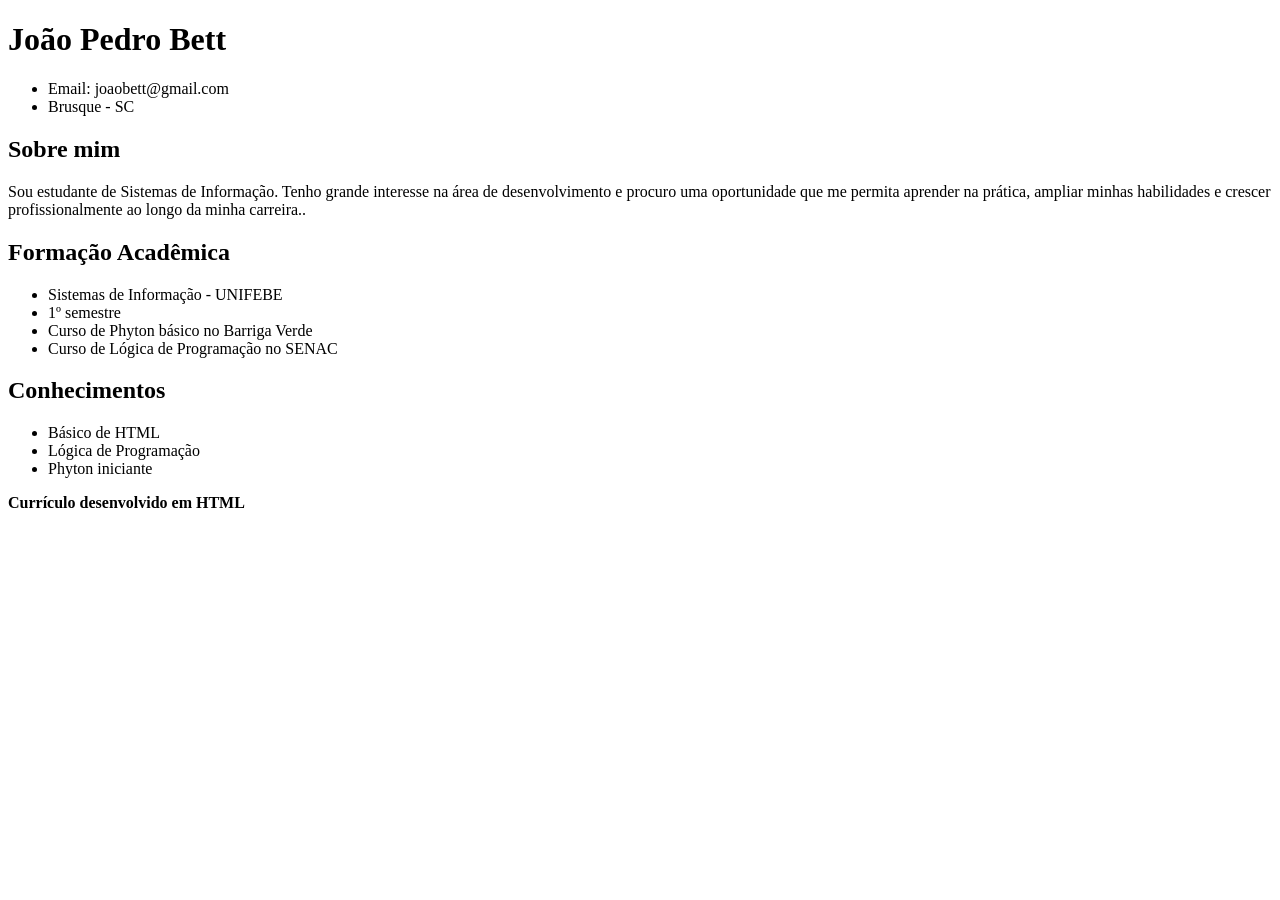
<file: Atividade Currículo1.html>
<!DOCTYPE html>
<html lang="pt-br">

<head>
    <meta charset="UTF-8">
    <meta name="viewport" content="width=device-width, initial-scale=1.0">
    <title>Currículo - João Pedro Bett</title>
</head>

<body>

    <header>
        <h1>João Pedro Bett</h1>

        <ul>
            <li>Email: joaobett@gmail.com</li>
            <li>Brusque - SC</li>
        </ul>
    </header>

    

    <main>

        <section>
            <h2>Sobre mim</h2>
            <p>Sou estudante de Sistemas de Informação. Tenho grande interesse na área de desenvolvimento e procuro uma oportunidade que me permita aprender na prática, ampliar minhas habilidades e crescer profissionalmente ao longo da minha carreira..</p>
        </section>

    

        <section>
            <h2>Formação Acadêmica</h2>
            <ul>
                <li>Sistemas de Informação - UNIFEBE</li>
                <li>1º semestre</li>
                <li>Curso de Phyton básico no Barriga Verde</li>
                <li>Curso de Lógica de Programação no SENAC</li>
            </ul>
        </section>


        <section>
            <h2>Conhecimentos</h2>
            <ul>
                <li>Básico de HTML</li>
                <li>Lógica de Programação</li>
                <li>Phyton iniciante</li>
            </ul>
        </section>

    </main>


    <footer>
        <p><strong>Currículo desenvolvido em HTML</strong></p>
    </footer>

</body>
</html>
</file>
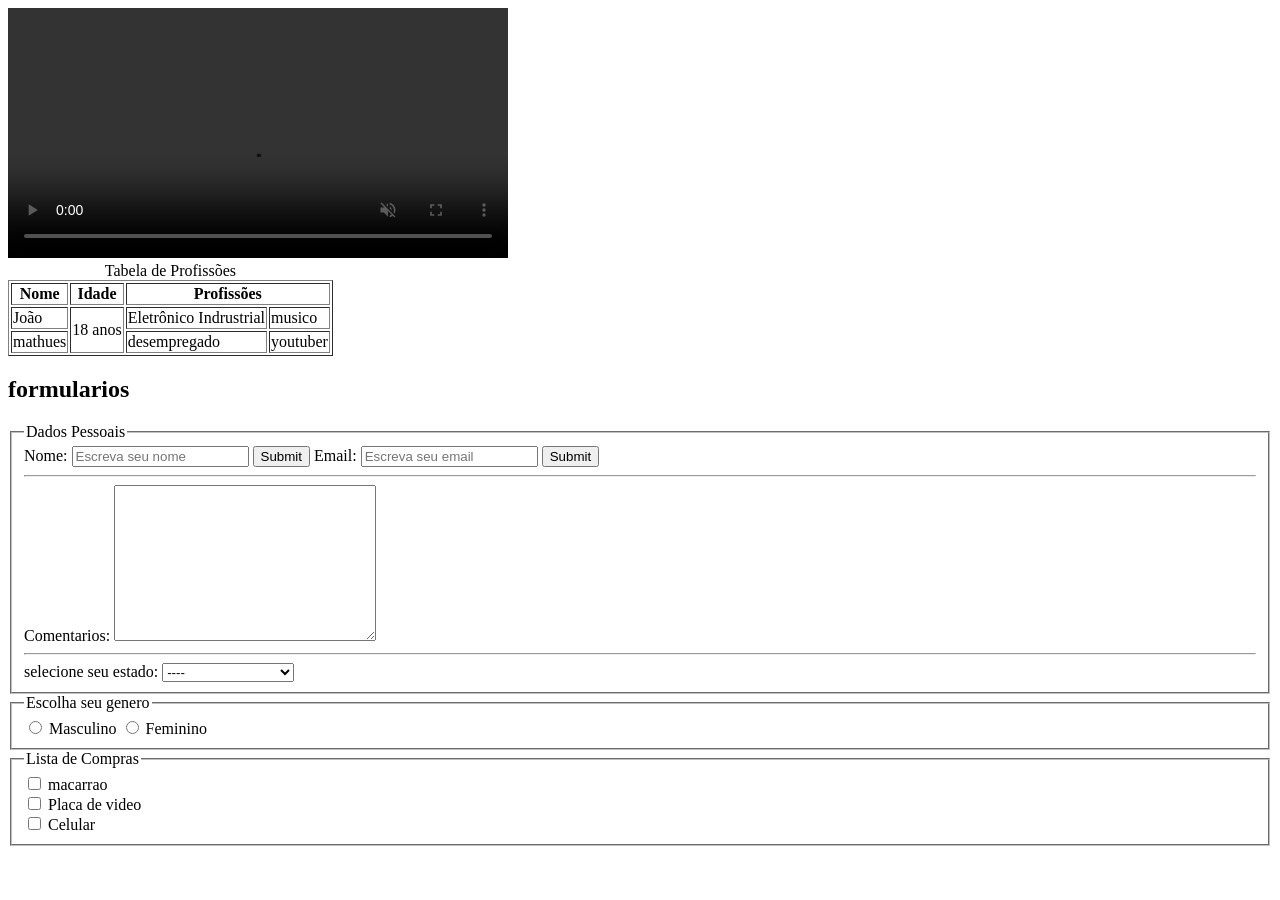
<file: Aula3.html>
<!DOCTYPE html>
<html lang="en">
<head>
    <meta charset="UTF-8">
    <meta http-equiv="X-UA-Compatible" content="IE=edge">
    <meta name="viewport" content="width=device-width, initial-scale=1.0">
    <title>Document</title>
</head>
<body>
    <video width="500" controls autoplay muted src="https://videos.rockstargames.com/v4/to1t28o9/flv/pt-br-1080p.mp4"></video>
    <iframe width="500" height="240" src="https://www.youtube.com/embed/XVLIgkdvWxA?si=cY71i8askhoJKuZW&amp;start=735" title="YouTube video player" frameborder="0" allow="accelerometer; autoplay; clipboard-write; encrypted-media; gyroscope; picture-in-picture; web-share" referrerpolicy="strict-origin-when-cross-origin" allowfullscreen></iframe>

    <table border="1">
        <caption>Tabela de Profissões</caption>
        <thead> 
            <tr>
                <th>Nome</th>
                <th>Idade</th>
                <th colspan="2">Profissões</th>
            </tr>
        </thead>
        <tbody>
            <tr>
                <td>João</td>
                <td rowspan="2">18 anos</td>
                <td>Eletrônico Indrustrial</td>
                <td>musico</td>
            </tr>
            <tr>
                <td>mathues</td>
                <td>desempregado</td>
                <td>youtuber</td>
            </tr>
            
        </tbody>
        
    </table>
    <section>
        <h2>formularios</h2>
        <form action="" method="">
            <fieldset>
                <legend>Dados Pessoais</legend>

                <label for="nome">Nome:</label>
                <input type="text"  name="nome" id="nome" required placeholder="Escreva seu nome">
                <input type="submit">

                <label for="email">Email:</label>
                <input type="text" name="email" id="email" required placeholder="Escreva seu email">
                <input type="submit">

                

                <br>
                <hr>

                <label for="">Comentarios:</label>
                <textarea name="Comentarios" id="Comentarios" cols="30" rows="10"></textarea>
                
                <br>
                <hr>

                <label for="estado">selecione seu estado:</label>
                <select name="estado" id="estado">
                <option value=" "selected disabled>----</option>
                <option value="SC">Santa Catarina</option>
                <option value="PR">Parana</option>
                <option value="RS">Rio Grande do Sul</option>
                </select>
            </fieldset>

            <fieldset>
                <legend>Escolha seu genero</legend>

                <input id="Masculino" name="genero" type="radio">
                <label for="">Masculino</label>

                <input id="Feminino" name="genero" type="radio">
                <label for="">Feminino</label>
            </fieldset>

            <fieldset>
                <legend>Lista de Compras</legend>

                <input id="macarrao" name="macarrao" type="checkbox">
                <label for="">macarrao</label>
                <br>
                <input id="placa de video" name="placa de video" type="checkbox">
                <label for="">Placa de video</video></label>
                <br>
                <input type="checkbox">
                <label id="Celular" name="Celular" for="">Celular</label>


            </fieldset>
        </form>
    </section>
</body>
</html>
</file>
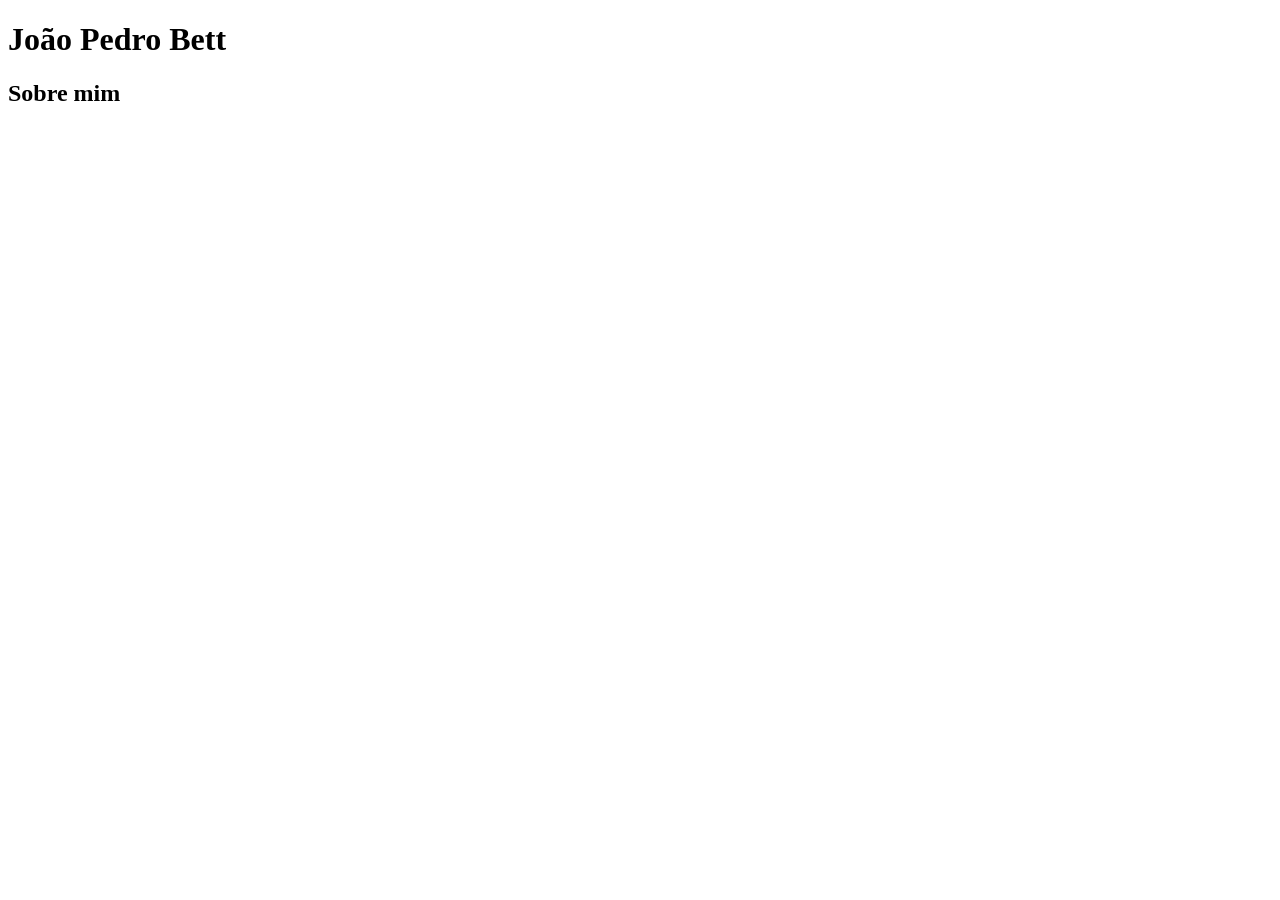
<file: curriculo.html>
<!DOCTYPE html>
<html lang="en">
<head>
    <meta charset="UTF-8">
    <meta http-equiv="X-UA-Compatible" content="IE=edge">
    <meta name="viewport" content="width=device-width, initial-scale=1.0">
    <title>Document</title>
</head>
<body>
    <header>
        <h1>João Pedro Bett</h1>
        <h2>Sobre mim</h2>
        <article>
            <p></p>
        </article>
    </header>
</body>
</html>
</file>
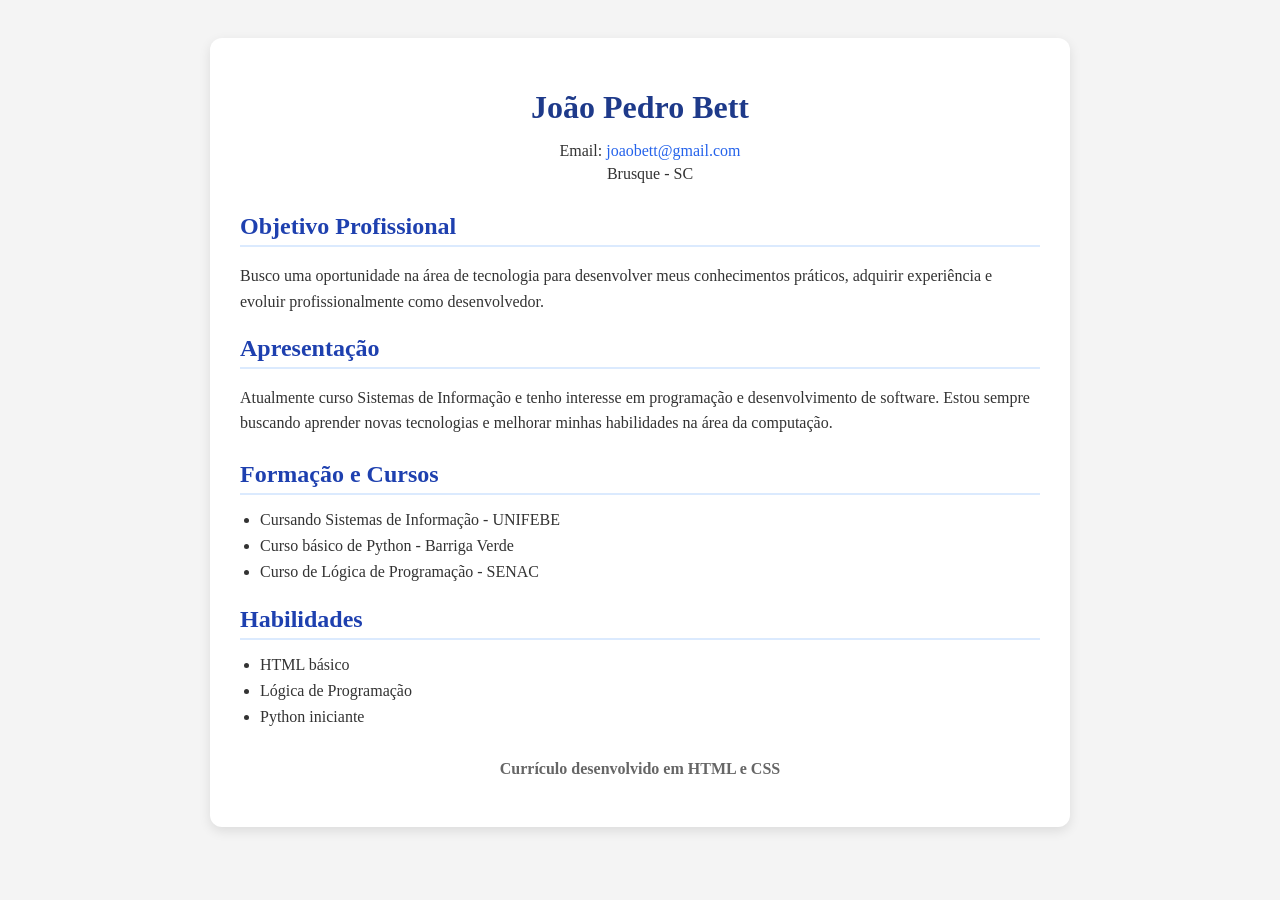
<file: Curriculo.html>
<!DOCTYPE html>
<html lang="pt-br">

<head>
    <meta charset="UTF-8">
    <meta name="viewport" content="width=device-width, initial-scale=1.0">
    <title>Currículo - João Pedro Bett</title>

    <link rel="stylesheet" href="style.css">
</head>

<body>

    <div class="container">

        <header>
            <h1>João Pedro Bett</h1>

            <ul>
                <li>
                    Email:
                    <a href="https://mail.google.com/mail/?view=cm&fs=1&to=joaobett@gmail.com" target="_blank">
                        joaobett@gmail.com
                    </a>

                    </a>
                </li>

                <li>Brusque - SC</li>
            </ul>
        </header>

        <main>

            <h2>Objetivo Profissional</h2>

            <p>
                Busco uma oportunidade na área de tecnologia para desenvolver
                meus conhecimentos práticos, adquirir experiência e evoluir
                profissionalmente como desenvolvedor.
            </p>

            <section>
                <h2>Apresentação</h2>

                <p>
                    Atualmente curso Sistemas de Informação e tenho interesse
                    em programação e desenvolvimento de software. Estou sempre
                    buscando aprender novas tecnologias e melhorar minhas habilidades
                    na área da computação.
                </p>
            </section>

            <section>
                <h2>Formação e Cursos</h2>

                <ul>
                    <li>Cursando Sistemas de Informação - UNIFEBE</li>
                    <li>Curso básico de Python - Barriga Verde</li>
                    <li>Curso de Lógica de Programação - SENAC</li>
                </ul>
            </section>

            <section>
                <h2>Habilidades</h2>

                <ul>
                    <li>HTML básico</li>
                    <li>Lógica de Programação</li>
                    <li>Python iniciante</li>
                </ul>
            </section>

        </main>

        <footer>
            <p><strong>Currículo desenvolvido em HTML e CSS</strong></p>
        </footer>

    </div>

</body>

</html>
</file>
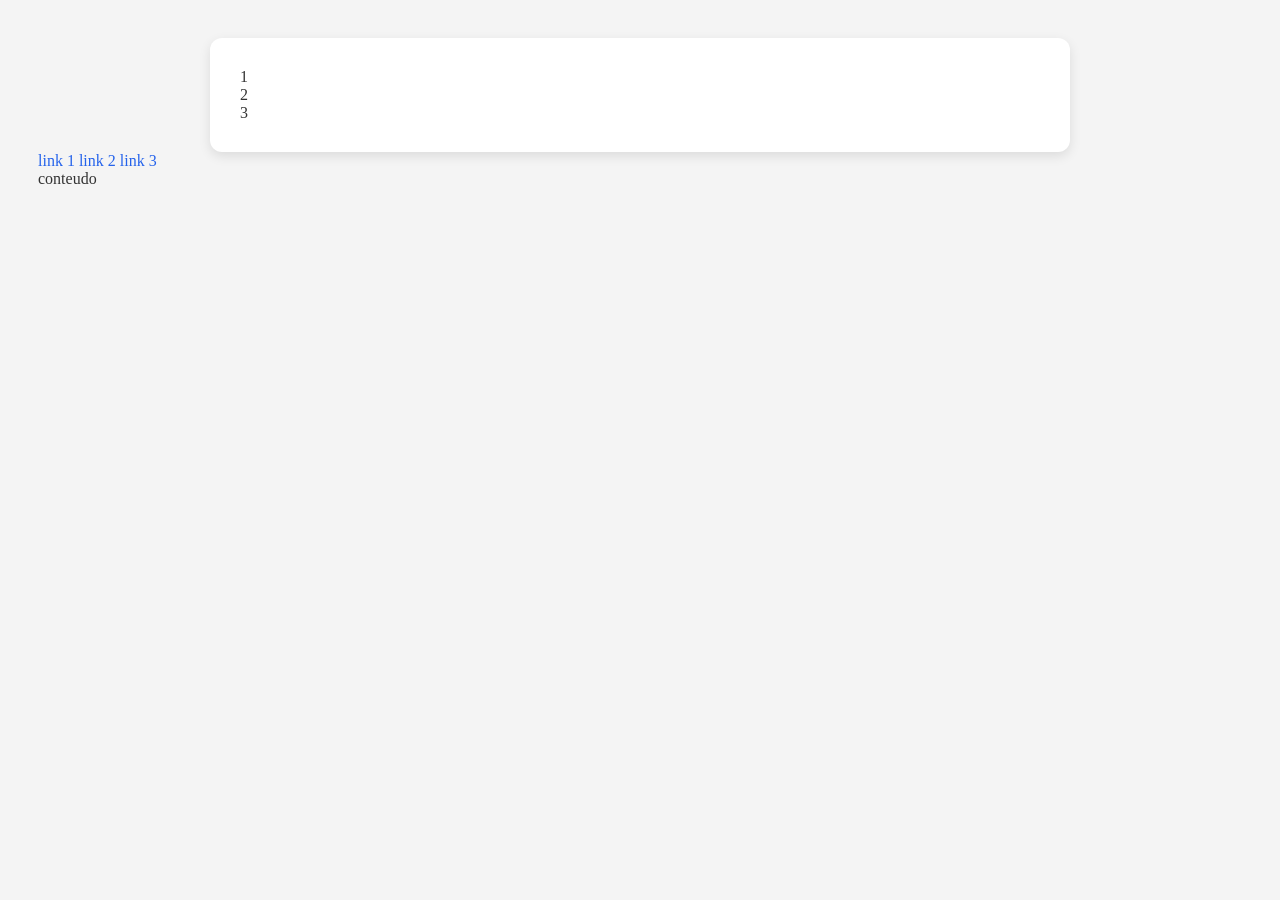
<file: MANIPULACAO_IMG.html>
<!DOCTYPE html>
<html lang="PT-BR">
<head>
    <meta charset="UTF-8">
    <meta name="viewport" content="width=device-width, initial-scale=1.0">
    <title>Display</title>
    <link rel="stylesheet" href="style.css">
</head>
<body>

    <div class="container">
        <div class="caixa">1</div>
        <div class="caixa">2</div>
        <div class="caixa">3</div>
    </div>

    <div class="links">
        <a href="link">link 1</a>
        <a href="link">link 2</a>
        <a href="link">link 3</a>

    </div>

    <div class="caixa1">conteudo</div>

</body>
</html>
</file>
<file: style.css>
body {
    background-color: #f4f4f4;
    color: #333;
    padding: 30px;
}

.container {
    width: 800px;
    margin: auto;
    background-color: white;
    padding: 30px;
    border-radius: 12px;
    box-shadow: 0 4px 12px rgba(0, 0, 0, 0.1);
}

header {
    text-align: center;
    margin-bottom: 30px;
}

header h1 {
    color: #1e3a8a;
    margin-bottom: 10px;
}

header ul {
    list-style: none;
}

header li {
    margin: 5px 0;
}

a {
    color: #2563eb;
    text-decoration: none;
}

section {
    margin-bottom: 25px;
}

h2 {
    color: #1e40af;
    margin-bottom: 10px;
    border-bottom: 2px solid #dbeafe;
    padding-bottom: 5px;
}

p {
    line-height: 1.6;
}

ul {
    padding-left: 20px;
}

li {
    margin-bottom: 8px;
}

footer {
    text-align: center;
    margin-top: 30px;
    color: #666;
}
</file>
